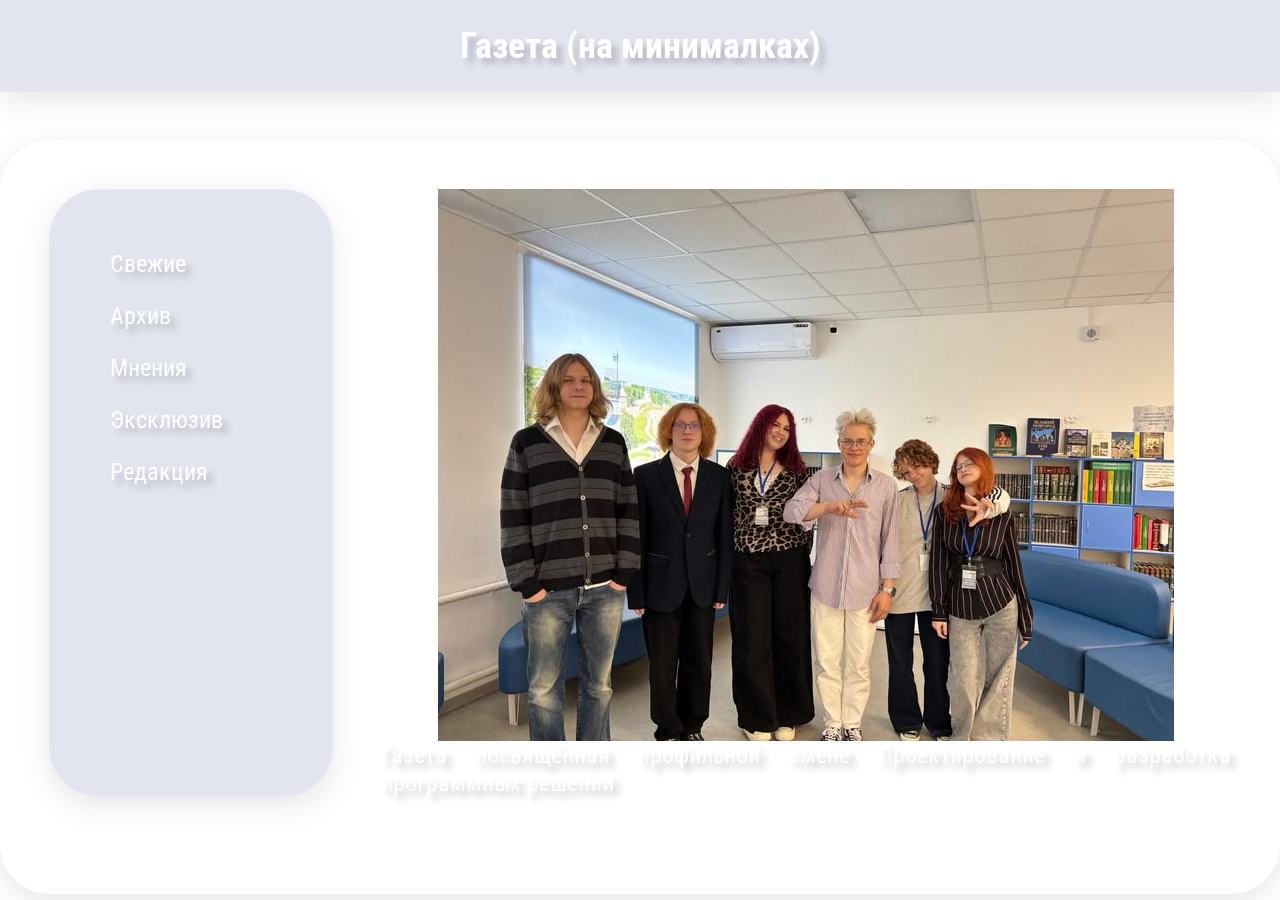
<file: index.html>
<!DOCTYPE html>
<html lang="en">
<head>
    <meta charset="UTF-8">
    <meta name="viewport" content="width=device-width, initial-scale=1.0">
    <title>Желтая газета онфим</title>
    <link rel="stylesheet" href="news.css">
</head>
<body>
    <header>
        <h1>Газета (на минималках)</h1>
    </header>
    <main>
        <aside>
            <nav>
                <a href="свежие.html">Свежие</a>
                <a href="архив.html">Архив</a>
                <a href="мнение.html">Мнения</a>
                <a href="эксклюзив.html">Эксклюзив</a>
                <a href="редакция.html">Редакция</a>
            </nav>
        </aside>
        <article>
            <img src="загрузка.jpg" alt="">
            <p>Газета посвящённая профильной смене Проектирование и разработка программных решений</p>
        </article>
    </main>
</body>
</html>
</file>
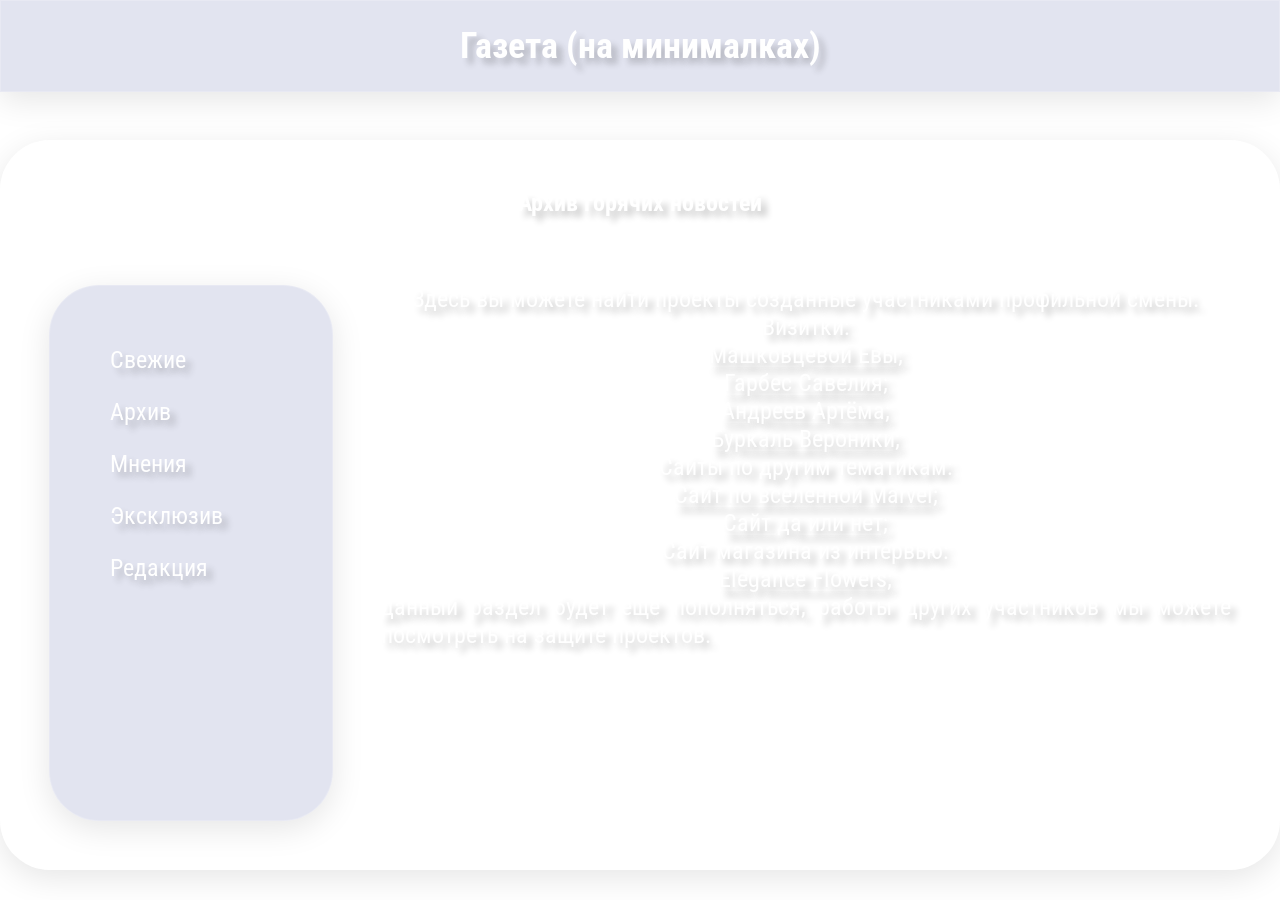
<file: архив.html>
<!DOCTYPE html>
<html lang="en">
<head>
    <meta charset="UTF-8">
    <meta name="viewport" content="width=device-width, initial-scale=1.0">
    <title>Желтая газета онфим</title>
    <link rel="stylesheet" href="news.css">
</head>
<body>
    <header>
        <h1>Газета (на минималках)</h1>
    </header>
    <main>
        <h1>Архив горячих новостей</h1>
        <aside>
            <nav>
                <a href="свежие.html">Свежие</a>
                <a href="архив.html">Архив</a>
                <a href="мнение.html">Мнения</a>
                <a href="эксклюзив.html">Эксклюзив</a>
                <a href="редакция.html">Редакция</a>
            </nav>
        </aside>
        <article style="display: flex; flex-direction: column; ">
        <p>Здесь вы можете найти проекты созданные участниками профильной смены.</p>
        Визитки:
        <a href="https://3vch1kx.github.io/ivochka-resume/">Машковцевой Евы;</a>
        <a href="https://dedys.vercel.app">Гарбес Савелия;</a>
        <a href="https://edzura-m.github.io/rezume/">Андреев Артёма;</a>
        <a href="https://nikashmelll.github.io/resume/">Буркаль Вероники;</a> 
        Сайты по другим тематикам:
        <a href="https://michaelbogdanov.github.io/ironantman-marvel/сайт.html">Сайт по вселенной Marvel;</a>
        <a href="http://sofamodnikova.github.io/supermegaspros/">Сайт да или нет;</a>
        Сайт магазина из интервью:
        <a href="http://10.30.20.34:3000">Elegance Flowers;</a>
        <p>данный раздел будет еще пополняться, работы других участников мы можете посмотреть на защите проектов.</p>
        </article>
    </main>
</body>
</html>
</file>
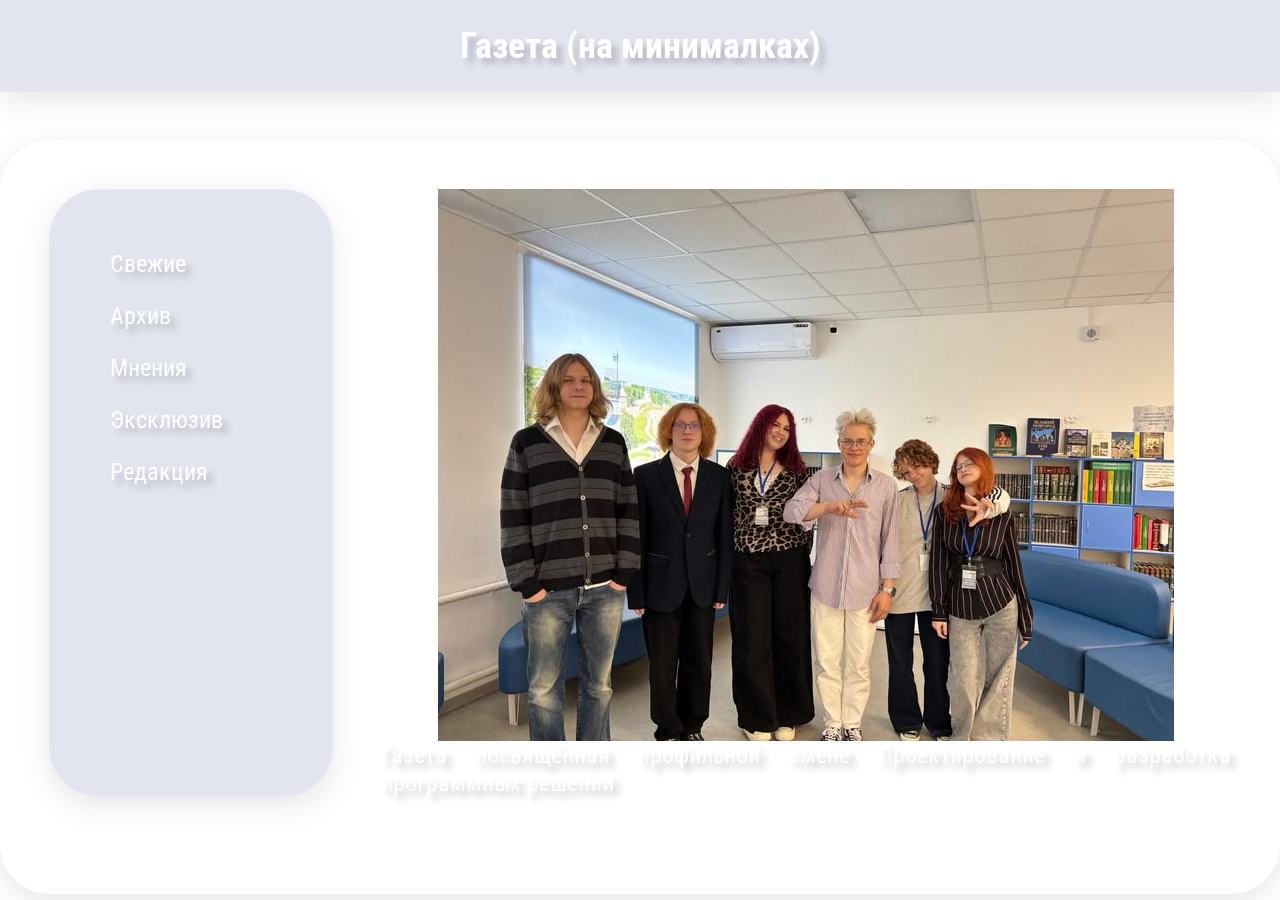
<file: газета.html>
<!DOCTYPE html>
<html lang="en">
<head>
    <meta charset="UTF-8">
    <meta name="viewport" content="width=device-width, initial-scale=1.0">
    <title>Желтая газета онфим</title>
    <link rel="stylesheet" href="news.css">
</head>
<body>
    <header>
        <h1>Газета (на минималках)</h1>
    </header>
    <main>
        <aside>
            <nav>
                <a href="свежие.html">Свежие</a>
                <a href="архив.html">Архив</a>
                <a href="мнение.html">Мнения</a>
                <a href="эксклюзив.html">Эксклюзив</a>
                <a href="редакция.html">Редакция</a>
            </nav>
        </aside>
        <article>
            <img src="загрузка.jpg" alt="">
            <p>Газета посвящённая профильной смене Проектирование и разработка программных решений</p>
        </article>
    </main>
</body>
</html>
</file>
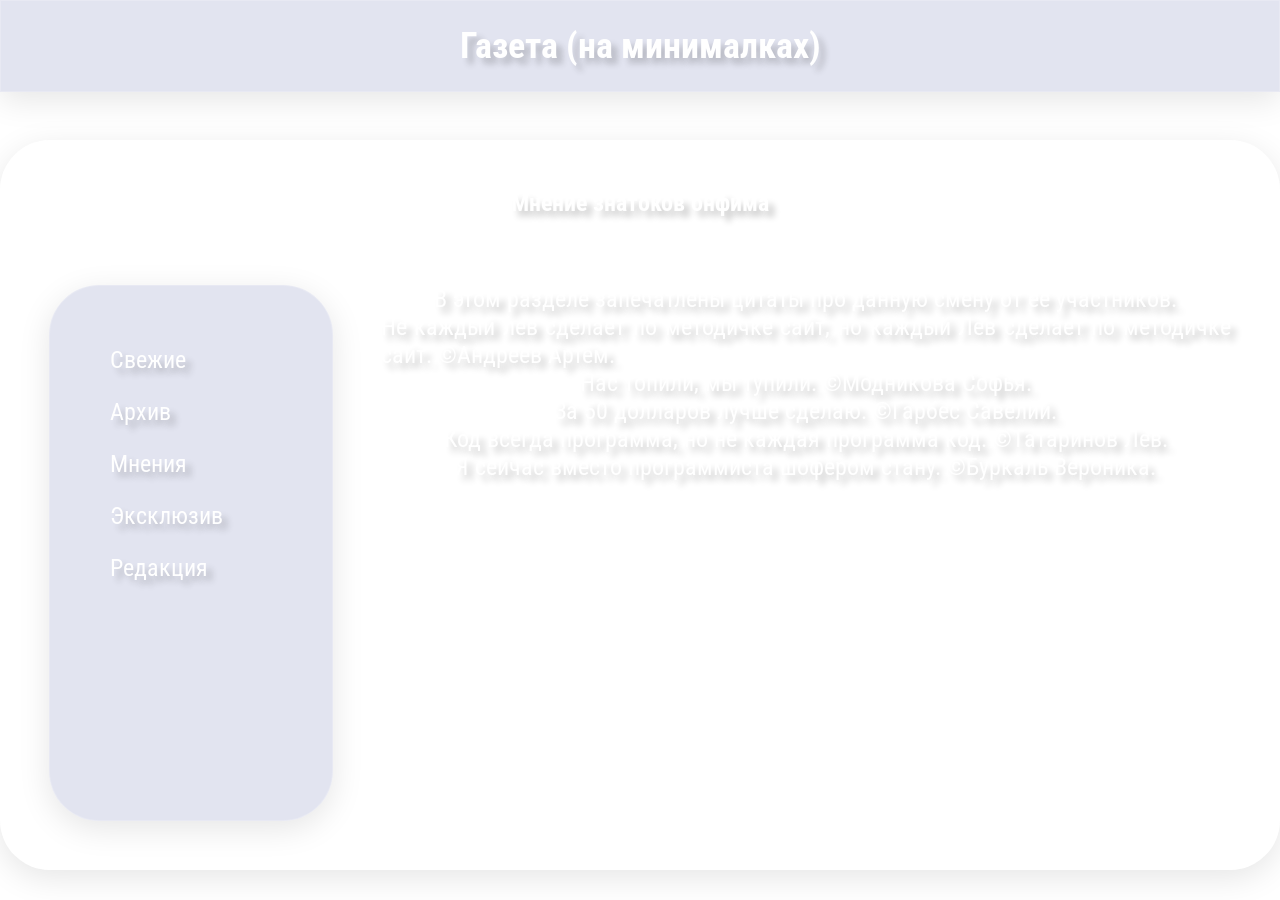
<file: мнение.html>
<!DOCTYPE html>
<html lang="en">
<head>
    <meta charset="UTF-8">
    <meta name="viewport" content="width=device-width, initial-scale=1.0">
    <title>Желтая газета онфим</title>
    <link rel="stylesheet" href="news.css">
</head>
<body>
    <header>
        <h1>Газета (на минималках)</h1>
    </header>
    <main>
    <h1>Мнение знатоков онфима</h1>
        <aside>
            <nav>
                <a href="свежие.html">Свежие</a>
                <a href="архив.html">Архив</a>
                <a href="мнение.html">Мнения</a>
                <a href="эксклюзив.html">Эксклюзив</a>
                <a href="редакция.html">Редакция</a>
            </nav>
        </aside>
        <article>
        <p>В этом разделе запечатлены цитаты про данную смену от ее участников.</p>
        <p>Не каждый лев сделает по методичке сайт, но каждый Лев сделает по методичке сайт. ©Андреев Артём.</p>
        <p>Нас топили, мы тупили. ©Модникова Софья.</p>
        <p>За 50 долларов лучше сделаю. ©Гарбес Савелий.</p>
        <p>Код всегда программа, но не каждая программа код. ©Татаринов Лев.</p>
        <p>Я сейчас вместо программиста шофёром стану. ©Буркаль Вероника.</p>
        </article>
    </main>
</body>
</html>
</file>
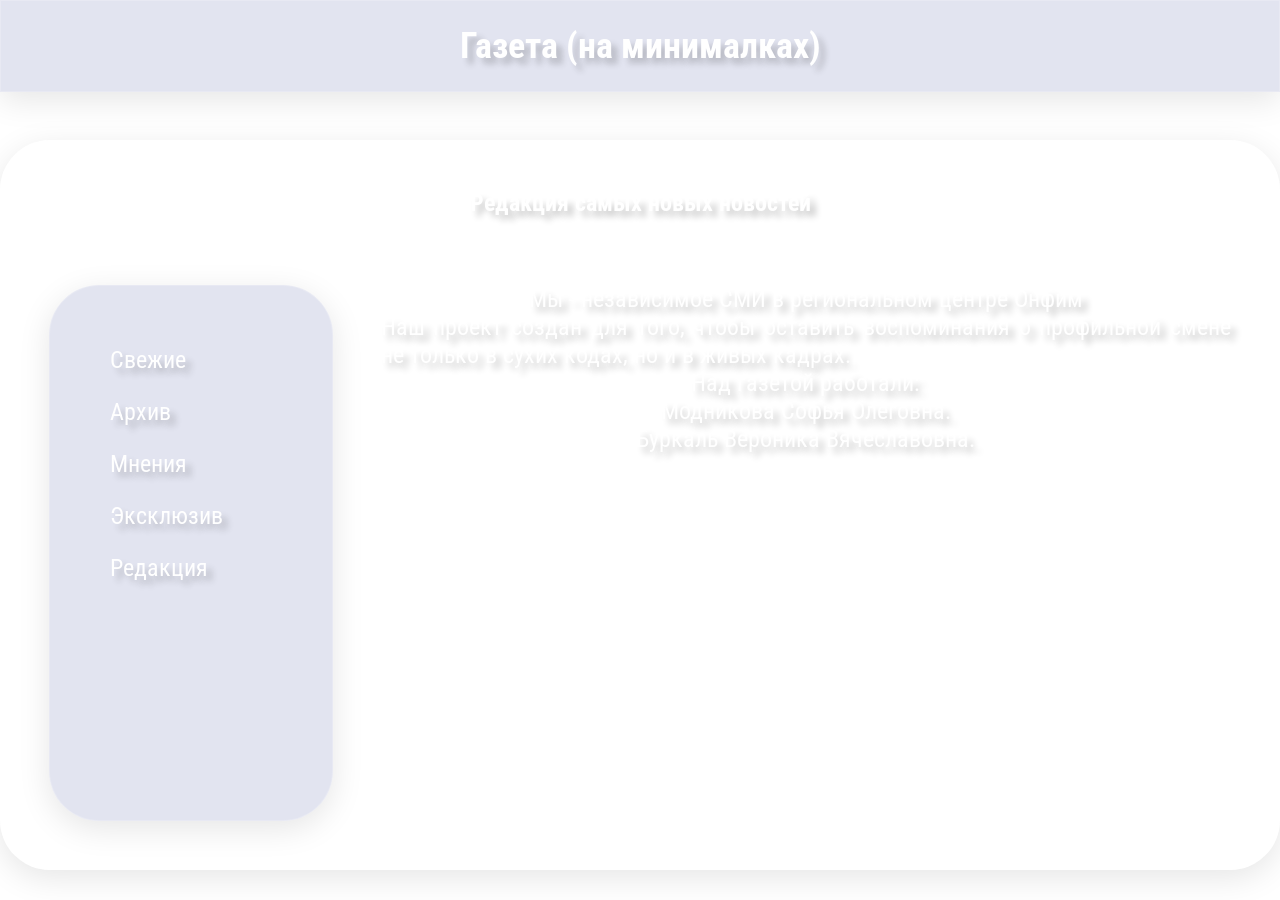
<file: редакция.html>
<!DOCTYPE html>
<html lang="en">
<head>
    <meta charset="UTF-8">
    <meta name="viewport" content="width=device-width, initial-scale=1.0">
    <title>Желтая газета онфим</title>
    <link rel="stylesheet" href="news.css">
</head>
<body>
    <header>
        <h1>Газета (на минималках)</h1>
    </header>
    <main>
        <h1>Редакция самых новых новостей</h1>
        <aside>
            <nav>
                <a href="свежие.html">Свежие</a>
                <a href="архив.html">Архив</a>
                <a href="мнение.html">Мнения</a>
                <a href="эксклюзив.html">Эксклюзив</a>
                <a href="редакция.html">Редакция</a>
            </nav>
        </aside>
        <article>
            <p>Мы - независимое СМИ в региональном центре Онфим</p>
            <p>Наш проект создан для того, чтобы оставить воспоминания о профильной смене 
            не только в сухих кодах, но и в живых кадрах.</p>
            <p>Над газетой работали:</p>
            <p>Модникова Софья Олеговна.</p>
            <p>Буркаль Вероника Вячеславовна.</p>
        </article>
    </main>
</body>
</html>
</file>
<file: news.css>
@import url('https://fonts.googleapis.com/css2?family=Roboto+Condensed:ital,wght@0,100..900;1,100..900&display=swap');

*{
    font-family: "Roboto Condensed", sans-serif;
    margin: 0;
    padding: 0;
    box-sizing: border-box;
    color: white;
    text-shadow: 6px 6px 6px rgba(0,0,0,0.2);
    font-size: 24px;
}

p{
    text-align: justify !important;
}

body {
    display: flex;
    flex-direction: column;
    gap: 2em;
    background-image: url('https://scuola-stile.com/wp-content/uploads/2025/09/fashion-%D0%B6%D1%83%D1%80%D0%BD%D0%B0%D0%BB%D0%B8%D1%81%D1%82%D0%B8%D0%BA%D0%B0-%D0%B6%D1%83%D1%80%D0%BD%D0%B0%D0%BB%D1%8B-800x601.jpg');
    background-size: cover;
}

header {
    width: 100%;
    padding: 1em;
    background-color: rgb(113, 121, 180, 0.2);
    border: 1px solid rgba(255, 255, 255, 0.2);
    box-shadow: 0 8px 32px rgba(0, 0, 0, 0.1);
    backdrop-filter: blur(10px);
}

header > h1 {
    text-align: center;
    font-size: 36px;
}

main h1 {
    grid-column: span 2;
    text-align: center;
    height: 1em;
    margin-bottom: 1em;
}

main {
    margin: 0 auto;
    max-width: 1600px;
    width: 100%;
    padding: 2em;
    display: grid;
    grid-template-columns: 1fr 3fr;
    grid-template-rows: min-content auto;
    min-height: calc(100vh - 170px);
    background-color: rgba(255, 255, 255, 0.2);
    border: 1px solid rgba(255, 255, 255, 0.2);
    box-shadow: 0 8px 32px rgba(0, 0, 0, 0.1);
    backdrop-filter: blur(10px);
    border-radius: 50px;
    gap: 2em;
}

main > aside {
    padding: 2em;
    background-color: rgb(113, 121, 180, 0.2);
    border: 1px solid rgba(255, 255, 255, 0.2);
    box-shadow: 0 8px 32px rgba(0, 0, 0, 0.1);
    backdrop-filter: blur(10px);
    height: 100%;
    border-radius: 50px;
}

main > aside > nav {
    display: flex;
    flex-direction: column;
}

main > aside > nav > a {
    font-size: 24px;
    text-decoration: none;
    padding: .5em;
    transition: .3s all;
}

main > aside > nav > a:hover {
    background-color: rgb(90, 102, 192);
    background-color: rgb(113, 121, 180, 0.2);
}

main .news {
    padding: 1em;
    display: grid;
    gap: 1em;
}

main .news video{
    width: 100%;
}
main .news p {
    text-align: justify;
}

main .news h2,
main .news h3,
main .news h4 {
    text-align: center;
    margin-bottom: 1em;
}

main > article {
    display: flex;
    flex-direction: column;
    align-items: center;
}
</file>
